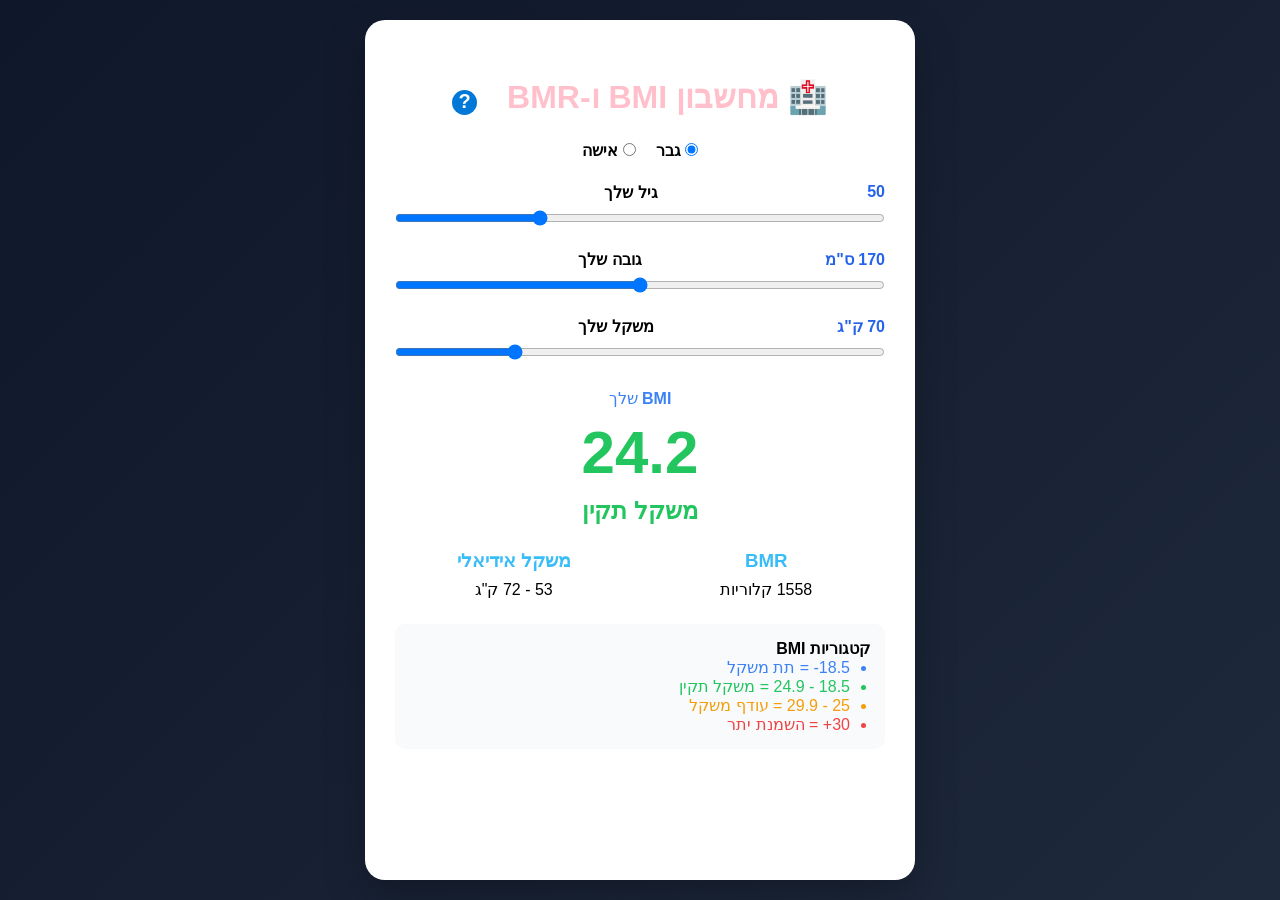
<file: index.html>
<!DOCTYPE html>
<html lang="en">
<head>
<meta charset="UTF-8">
<meta name="viewport" content="width=device-width, initial-scale=1.0">
<title>מחשבון BMI</title>
<link rel="stylesheet" href="styles/bmi1.css">

</head>
<body>
 
<div class="container">
    
    <h1 dir="rtl">
    🏥 מחשבון  BMI ו-BMR<span class="help-icon" onclick="openHelp()">?</span></h1>
    <div class="modal" id="helpModal">

        <div class="modal-content">

            <span class="close" onclick="closeHelp()">&times;</span>
            <br><br>
            BMI - מדד מסת הגוף (Body Mass Index) הוא המדד העולמי המקובל לקביעה האם המשקל תקין או לא. החישוב של ה־BMI הוא המשקל שלך (בקילוגרמים) חלקי הגובה שלך בריבוע (במטרים).
            <br><br>
             מדד BMR בודק את קצב חילוף החומרים הבסיסי – Basal Metabolic Rate. מה הכוונה? כמה אנרגיה הגוף שלנו צורך במנוחה לצורך קיום פעילות חיונית כמו נשימה, פעילות עצבית, פעילות מערכת הלב ועוד. המדד מהווה את החלק הגדול ביותר משריפת הקלוריות היומית שלך, בדרך כלל 60 עד 75%. גם אם תבלו את כל היום במיטה בלי לעשות כלום, הגוף שלך עדיין יזדקק לכמות הקלוריות הזו רק כדי להישאר בחיים.
            <!-- <button onclick="closeHelp()">Close</button> -->

        </div>
    </div>
    
    <!-- <div id="tooltip" class="tooltip" dir="rtl">
        מדד מסת הגוף (Body Mass Index) הוא המדד העולמי המקובל לקביעה האם המשקל תקין או לא. החישוב של ה־BMI הוא המשקל שלך (בקילוגרמים) חלקי הגובה שלך בריבוע (במטרים).
    </div> -->
<div class="input-group">
    <!-- <label>Gender</label> -->

    <div class="gender" id="gender">
    <label>
    <input type="radio" name="gender" value="גבר" checked onchange="onGenderChange(event)">
    גבר
    </label>

    <label>
    <input type="radio" name="gender" value="אישה"  onchange="onGenderChange(event)">
    אישה
    </label>
</div>
    <div class="input-group">
        
        <label>
          גיל שלך
            <span class="range-value" id="ageValue" dir="rtl">50</span>
        </label>
        <input type="range" id="age" min="30" max="99" value="50">
    </div>
    <div class="input-group">
        <label>
            גובה שלך  
            <span class="range-value" id="heightValue" dir="rtl">170</span>
        </label>
        <input  type="range" id="height" min="120" max="220" value="170">
    </div>

    <div class="input-group">
        <label>
            משקל שלך
            <span class="range-value" id="weightValue" dir="rtl">70</span>
        </label>
        <input type="range" id="weight" min="30" max="200" value="70">
    </div>

    <div class="result">
        <div id="mybmi">שלך BMI</div>
        <div class="bmi-value" id="bmi">24.2</div>
        <div class="category" id="category">משקל תקין</div>
        <div class="stats">
            <div class="box">
            <h3>BMR</h3>
            <div id="bmr"></div>
            </div>
            <div class="box">
            <h3>משקל אידיאלי</h3>
            <div id="ideal"></div>
        </div>
    </div>

    <!-- <div class="scale">
        <div class="scale-bar">
            <div class="pointer" id="pointer"></div>
        </div>

        <div class="legend">
            <span id="underweight">תת משקל</span>
            <span id="normal">משקל תקין</span>
            <span id="overweight">עודף משקל</span>
            <span id="obese">השמנת יתר</span>
        </div>
    </div> -->

    <div class="info" dir="rtl">
        <strong>קטגוריות BMI</strong>
        <ul>
            <li id="underweight">18.5- = תת משקל</li>
            <li id="normal">18.5 - 24.9 = משקל תקין</li>
            <li id="overweight">25 - 29.9 = עודף משקל</li>
            <li id="obese">30+ = השמנת יתר</li>
        </ul>
        <!-- <div class="box">
          <strong>BMR</strong>
          <div id="bmr"></div>
        </div>

        <div class="box">
           <strong>משקל מומלץ</strong>
           <div id="ideal"></div>
       </div> -->
    </div>

</div>

<script src="scripts/bmi1.js" ></script>
</body>
</html>
</file>
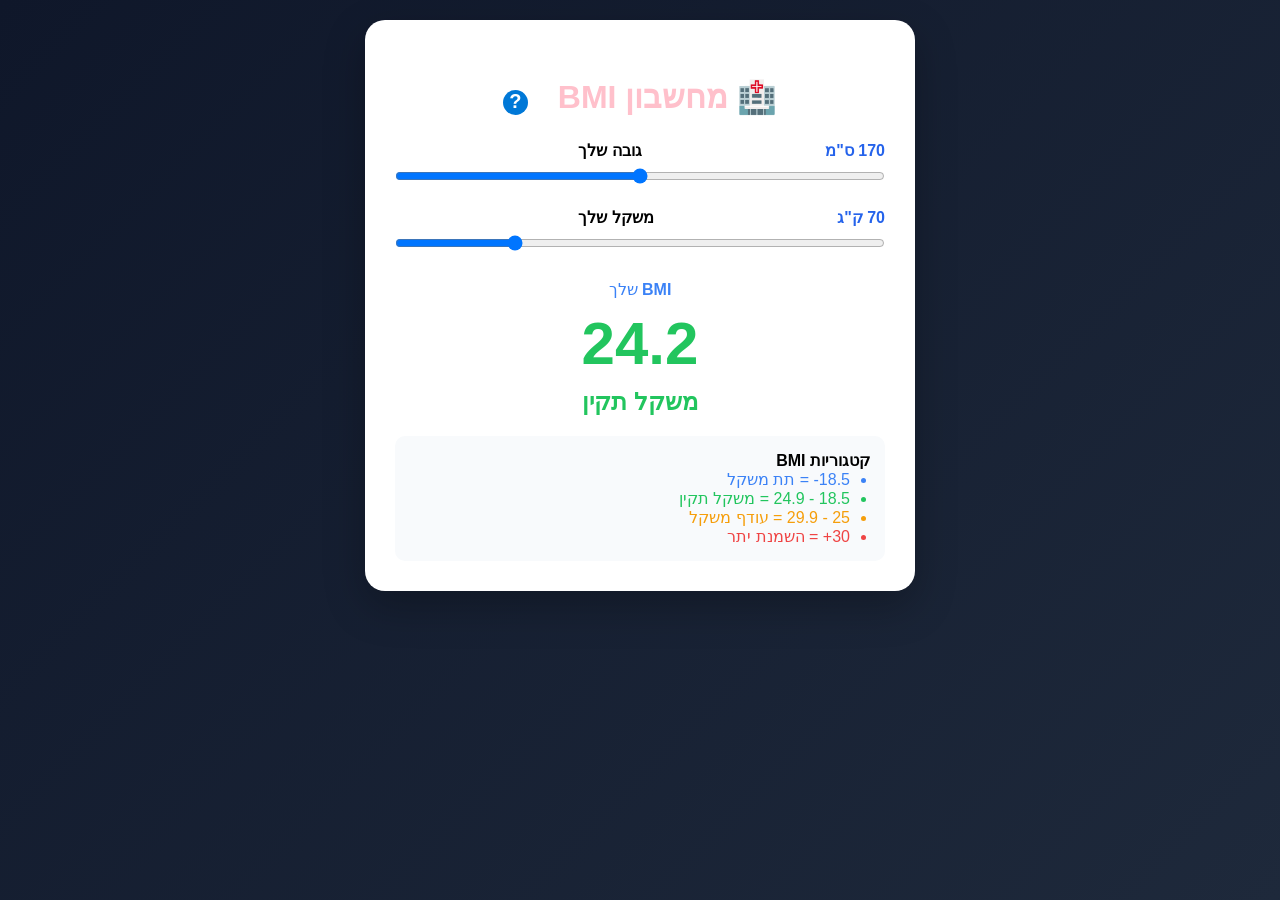
<file: index_bmi.html>
<!DOCTYPE html>
<html lang="en">
<head>
<meta charset="UTF-8">
<meta name="viewport" content="width=device-width, initial-scale=1.0">
<title>מחשבון BMI</title>
<link rel="stylesheet" href="styles/bmi.css">

</head>
<body>
 
<div class="container">
    
    <h1 dir="rtl">🏥 מחשבון  BMI<span class="help-icon" onclick="openHelp()">?</span></h1>
    <div class="modal" id="helpModal">

    <div class="modal-content">

        <span class="close" onclick="closeHelp()">&times;</span>
        <br><br>
         מדד מסת הגוף (Body Mass Index) הוא המדד העולמי המקובל לקביעה האם המשקל תקין או לא. החישוב של ה־BMI הוא המשקל שלך (בקילוגרמים) חלקי הגובה שלך בריבוע (במטרים).

        <!-- <button onclick="closeHelp()">Close</button> -->

    </div>

</div>
    <!-- <div id="tooltip" class="tooltip" dir="rtl">
        מדד מסת הגוף (Body Mass Index) הוא המדד העולמי המקובל לקביעה האם המשקל תקין או לא. החישוב של ה־BMI הוא המשקל שלך (בקילוגרמים) חלקי הגובה שלך בריבוע (במטרים).
    </div> -->
    
    <!-- <div class="input-group" dir="rtl">
        <label>
            גיל
            <span class="range-value" id="ageValue">50</span>
        </label>
        <input type="range" id="age" min="30" max="99" value="50">
    </div> -->
    <div class="input-group">
        <label>
            גובה שלך
            <span class="range-value" id="heightValue" dir="rtl">170</span>
        </label>
        <input  type="range" id="height" min="120" max="220" value="170">
    </div>

    <div class="input-group">
        <label>
            משקל שלך
            <span class="range-value" id="weightValue" dir="rtl">70</span>
        </label>
        <input type="range" id="weight" min="30" max="200" value="70">
    </div>

    <div class="result">
        <div id="mybmi">שלך BMI</div>
        <div class="bmi-value" id="bmi">24.2</div>
        <div class="category" id="category">משקל תקין</div>
    </div>

    <!-- <div class="scale">
        <div class="scale-bar">
            <div class="pointer" id="pointer"></div>
        </div>

        <div class="legend">
            <span id="underweight">תת משקל</span>
            <span id="normal">משקל תקין</span>
            <span id="overweight">עודף משקל</span>
            <span id="obese">השמנת יתר</span>
        </div>
    </div> -->

    <div class="info" dir="rtl">
        <strong>קטגוריות BMI</strong>
        <ul>
            <li id="underweight">18.5- = תת משקל</li>
            <li id="normal">18.5 - 24.9 = משקל תקין</li>
            <li id="overweight">25 - 29.9 = עודף משקל</li>
            <li id="obese">30+ = השמנת יתר</li>
        </ul>
    </div>

</div>

<script src="scripts/bmi.js" ></script>
</body>
</html>
</file>
<file: styles/bmi1.css>
*{
    margin:0;
    padding:0;
    box-sizing:border-box;
    font-family:'Segoe UI',sans-serif;
}
/* notes */
body{
    /* margin-top: -50px; */
    background:linear-gradient(135deg,#0f172a,#1e293b);
    min-height:100vh;
    display:flex;
    justify-content:center;
    /* align-items:self-start */
    padding:20px;
}

.container{
    /* margin-top: 20px; */
    width:100%;
    max-width:550px;
    background:#fff;
    border-radius:20px;
    padding:30px;
    box-shadow:0 15px 40px rgba(0,0,0,.25);
}

h1{
    /* margin-bottom: 130px; */
    text-align:center;
    margin-bottom:25px;
    color:pink;
}

/* Online help */

.help-icon{
    margin-right: 30px;
    margin-top: 40px;
    display:inline-block;
    width:25px;
    height:25px;
    /* padding-top: 5px; */
    border-radius:50%;
    background:#0078d7;
    color:white;
    text-align:center;
    cursor:pointer;
    font-size:20px;
}
/* .tooltip{s
    display:none;
    position:absolute;
    background:#333;
    color:white;
    padding:10px;
    border-radius:6px;
    max-width:250px;
    text-align: right;
} */
.help-btn{
    padding:10px 20px;
    cursor:pointer;
}

.modal{
    margin-top: -40px;
    max-width:250px;
    display:none;
    position:relative;
    left:0;
    top:0;
    /* width:100%;
    height:100%; */
    background:rgba(0,0,0,.6);
    z-index:9999;
}

.modal-content{
    /* margin-top: 10px; */
    direction: rtl;
    background:rgba(0,0,0,.6);
    color: white;
    width:100%;
    max-width:250px;
    margin:50px auto;
    padding:15px;
    padding-top: 5px;
    border-radius:8px;
    position:relative;
    text-align: right;
    animation:fadeIn .3s;
}

.close{
    /* margin-bottom: 5px; */
    position:absolute;
    left:15px;
    padding-top: 0;
    /* top:10px; */
    font-size:30px;
    cursor:pointer;
    color:#777;
}

.close:hover{
    color:red;
}

@keyframes fadeIn{
    from{opacity:0;transform:translateY(-20px);}
    to{opacity:1;transform:translateY(0);}
}
#mybmi{
    color: #3b82f6;
    font-weight: 550;
}
.input-group{
    margin-bottom:20px;
}
.gender{
    margin-bottom: 15px;
    direction: rtl;
    display:flex;
    justify-content: center;
    gap:20px;
}

label{
    display:block;
    margin-bottom:8px;
    font-weight:600;
    text-align: center;
    color: black;
}

.range-value{
    float:right;
    color:#2563eb;
}

input[type=range]{
    width:100%;
    cursor:pointer;
}

.result{
    text-align:center;
    margin-top:25px;
}

.bmi-value{
    font-size:60px;
    font-weight:bold;
    margin:10px 0;
}

.category{
    font-size:24px;
    font-weight:bold;
}

.scale{
    margin-top:30px;
}

.scale-bar{
    height:25px;
    border-radius:30px;
    background:
    linear-gradient(
        to right,
        #3b82f6 0%,
        #3b82f6 35%,
        #22c55e 18.5%,
        #22c55e 50%,
        #f59e0b 50%,
        #f59e0b 30%,
        #ef4444 75%,
        #ef4444 100%
    );
    position:relative;
}

.pointer{
    position:absolute;
    top:-8px;
    width:10px;
    height:40px;
    background:#111827;
    border-radius:5px;
    transition:.3s;
}

.legend{
    display:flex;
    justify-content:space-evenly;
    font-size:12px;
    margin-top:8px;
      
}
#underweight {
    color: #3b82f6;
}
#normal{
    color: #22c55e;
}
#overweight{
    color: #f59e0b;
}

#obese{
    color: #ef4444;
}
.stats{
    direction: rtl;
    display:grid;
    grid-template-columns:1fr 1fr;
    gap:15px;
    margin-top:20px;
}
.box{
    background:rgba(255,255,255,0.08);
    padding:5px;
    border-radius:15px;
    text-align:center;
}

.box h3{
    margin-bottom:8px;
    color:#38bdf8;
}
#bmr,#ideal{
    color: black;
}
.info{
    text-align: right;
    margin-top:20px;
    background:#f8fafc;
    padding:15px;
    border-radius:10px;
}

.info ul{
    padding-right:20px;
}

@media(max-width:600px){
    body{
        margin-top: -65px;
        padding: 0;

    }
    .container {
        /* width: 95%; */
        background: #111827;
        margin-top: 5px;
    }
    .category{
        font-size:20px;
    }
    .bmi-value{
        font-size:30px;
    }
    label{
        color: white;
    } 
    h1{
        font-size: 20px;
    }
    h3{
        font-size: 16px;
    }
    #bmr,#ideal{
    color: #f8fafc;
    }
}
@media(max-width:331px){
    body{
        margin-top: -65px;
        padding: 0;

    }
    .container {
        /* width: 95%; */
        background: #111827;
    }
    .category{
        font-size:14px;
    }
    .bmi-value{
        font-size:26px;
    }
    label{
        color: white;
    } 
    h1{
        font-size: 16px;
    }
    h3{
        font-size: 14px;
    }
    #bmr,#ideal{
    color: #f8fafc;
    }   
}
</file>
<file: styles/bmi.css>
*{
    margin:0;
    padding:0;
    box-sizing:border-box;
    font-family:'Segoe UI',sans-serif;
}
/* notes */
body{
    background:linear-gradient(135deg,#0f172a,#1e293b);
    min-height:100vh;
    display:flex;
    justify-content:center;
    align-items:self-start;
    padding:20px;
}

.container{
    /* margin-top: 20px; */
    width:100%;
    max-width:550px;
    background:#fff;
    border-radius:20px;
    padding:30px;
    box-shadow:0 15px 40px rgba(0,0,0,.25);
}

h1{
    margin-bottom: 130px;
    text-align:center;
    margin-bottom:25px;
    color:pink;
}

/* Online help */

.help-icon{
    margin-right: 30px;
    margin-top: 40px;
    display:inline-block;
    width:25px;
    height:25px;
    /* padding-top: 5px; */
    border-radius:50%;
    background:#0078d7;
    color:white;
    text-align:center;
    cursor:pointer;
    font-size:20px;
}
/* .tooltip{s
    display:none;
    position:absolute;
    background:#333;
    color:white;
    padding:10px;
    border-radius:6px;
    max-width:250px;
    text-align: right;
} */
.help-btn{
    padding:10px 20px;
    cursor:pointer;
}

.modal{
    margin-top: -40px;
    max-width:250px;
    display:none;
    position:relative;
    left:0;
    top:0;
    /* width:100%;
    height:100%; */
    background:rgba(0,0,0,.6);
    z-index:9999;
}

.modal-content{
    /* margin-top: 10px; */
    direction: rtl;
    background:rgba(0,0,0,.6);
    color: white;
    width:100%;
    max-width:250px;
    margin:50px auto;
    padding:15px;
    padding-top: 5px;
    border-radius:8px;
    position:relative;
    text-align: right;
    animation:fadeIn .3s;
}

.close{
    /* margin-bottom: 5px; */
    position:absolute;
    left:15px;
    padding-top: 0;
    /* top:10px; */
    font-size:30px;
    cursor:pointer;
    color:#777;
}

.close:hover{
    color:red;
}

@keyframes fadeIn{
    from{opacity:0;transform:translateY(-20px);}
    to{opacity:1;transform:translateY(0);}
}
#mybmi{
    color: #3b82f6;
    font-weight: 550;
}
.input-group{
    margin-bottom:20px;
}

label{
    display:block;
    margin-bottom:8px;
    font-weight:600;
    text-align: center;
    color: black;
}

.range-value{
    float:right;
    color:#2563eb;
}

input[type=range]{
    width:100%;
    cursor:pointer;
}

.result{
    text-align:center;
    margin-top:25px;
}

.bmi-value{
    font-size:60px;
    font-weight:bold;
    margin:10px 0;
}

.category{
    font-size:24px;
    font-weight:bold;
}

.scale{
    margin-top:30px;
}

.scale-bar{
    height:25px;
    border-radius:30px;
    background:
    linear-gradient(
        to right,
        #3b82f6 0%,
        #3b82f6 35%,
        #22c55e 18.5%,
        #22c55e 50%,
        #f59e0b 50%,
        #f59e0b 30%,
        #ef4444 75%,
        #ef4444 100%
    );
    position:relative;
}

.pointer{
    position:absolute;
    top:-8px;
    width:10px;
    height:40px;
    background:#111827;
    border-radius:5px;
    transition:.3s;
}

.legend{
    display:flex;
    justify-content:space-evenly;
    font-size:12px;
    margin-top:8px;
      
}
#underweight {
    color: #3b82f6;
}
#normal{
    color: #22c55e;
}
#overweight{
    color: #f59e0b;
}

#obese{
    color: #ef4444;
}
.info{
    margin-top:20px;
    background:#f8fafc;
    padding:15px;
    border-radius:10px;
}

.info ul{
    padding-right:20px;
}

@media(max-width:600px){
    .container {
        /* width: 95%; */
        background: #111827;
    }
    .bmi-value{
        font-size:45px;
    }
    label{
        color: white;
    } 
}
@media(max-width:331px){
    .container {
        /* width: 95%; */
        background: #111827;
    }
    .bmi-value{
        font-size:45px;
    }
    label{
        color: white;
    } 
    h1{
        font-size: 20px;
    }
}
</file>
